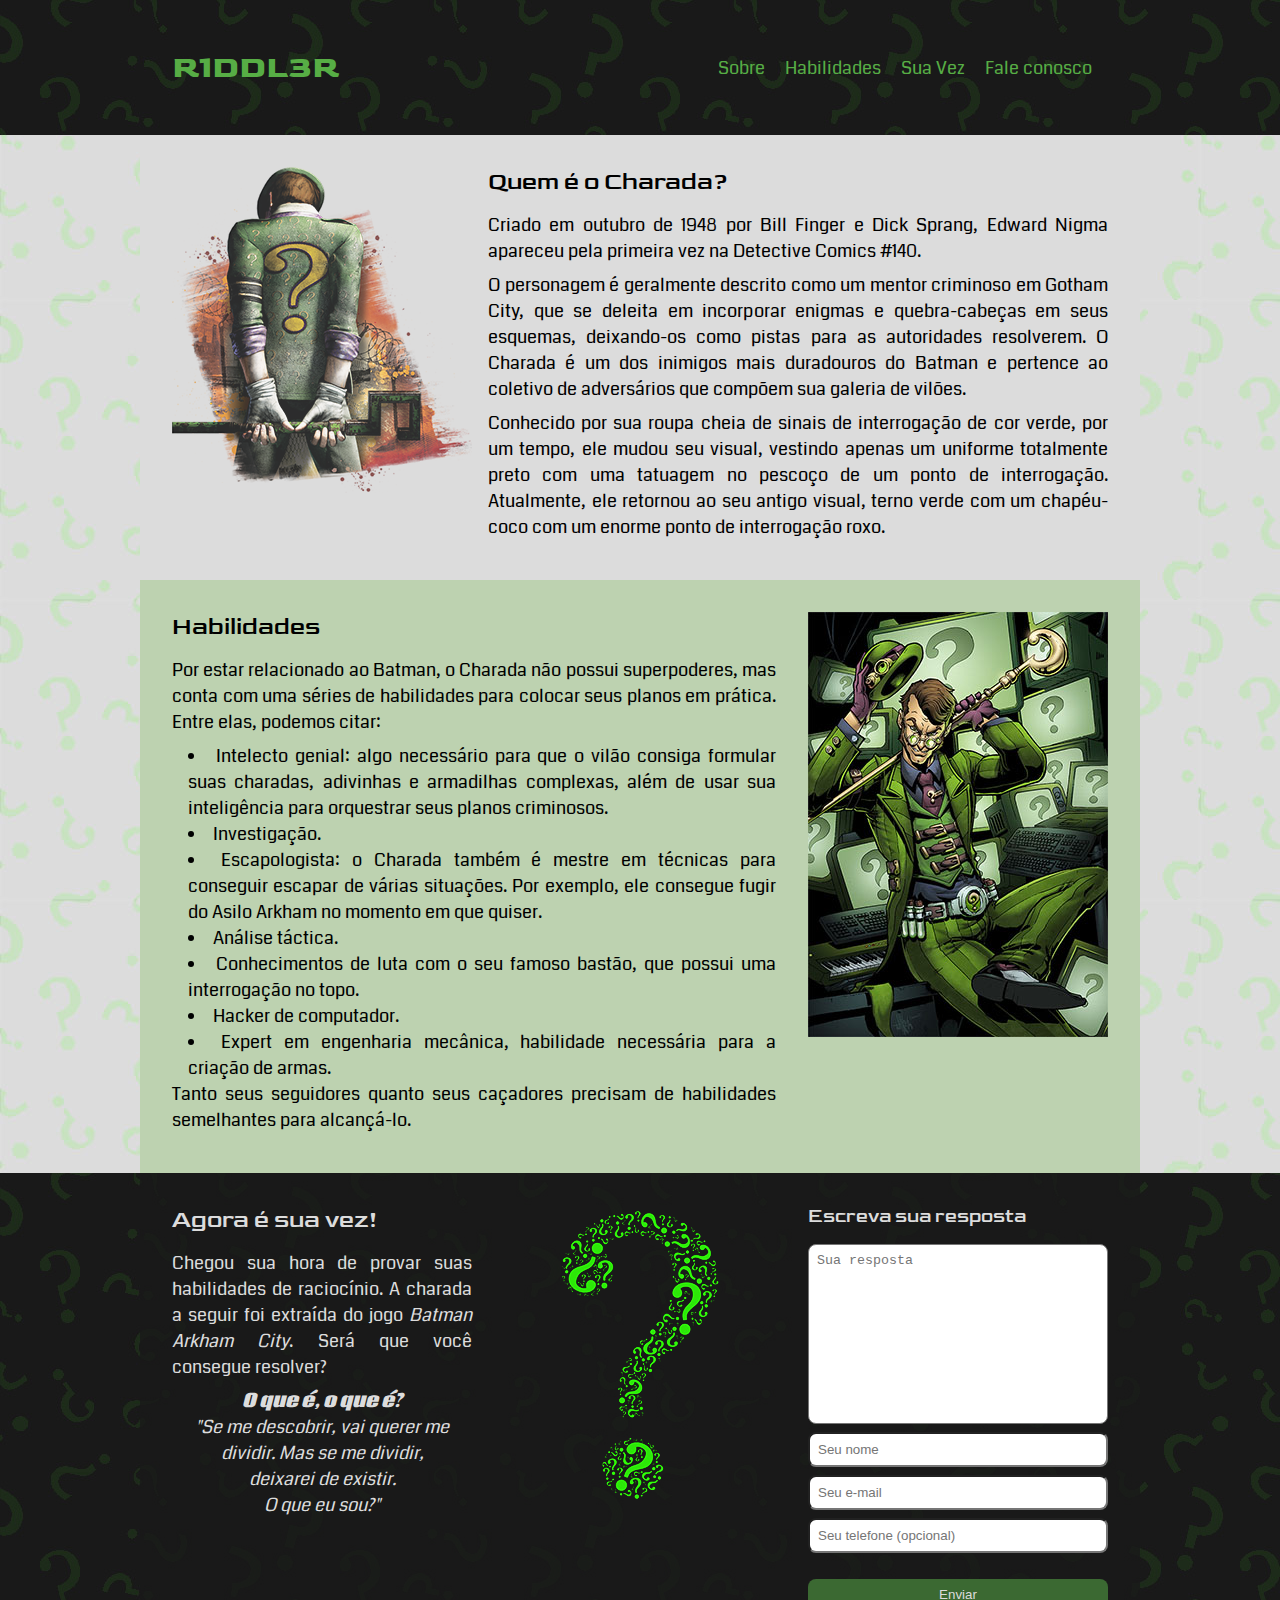
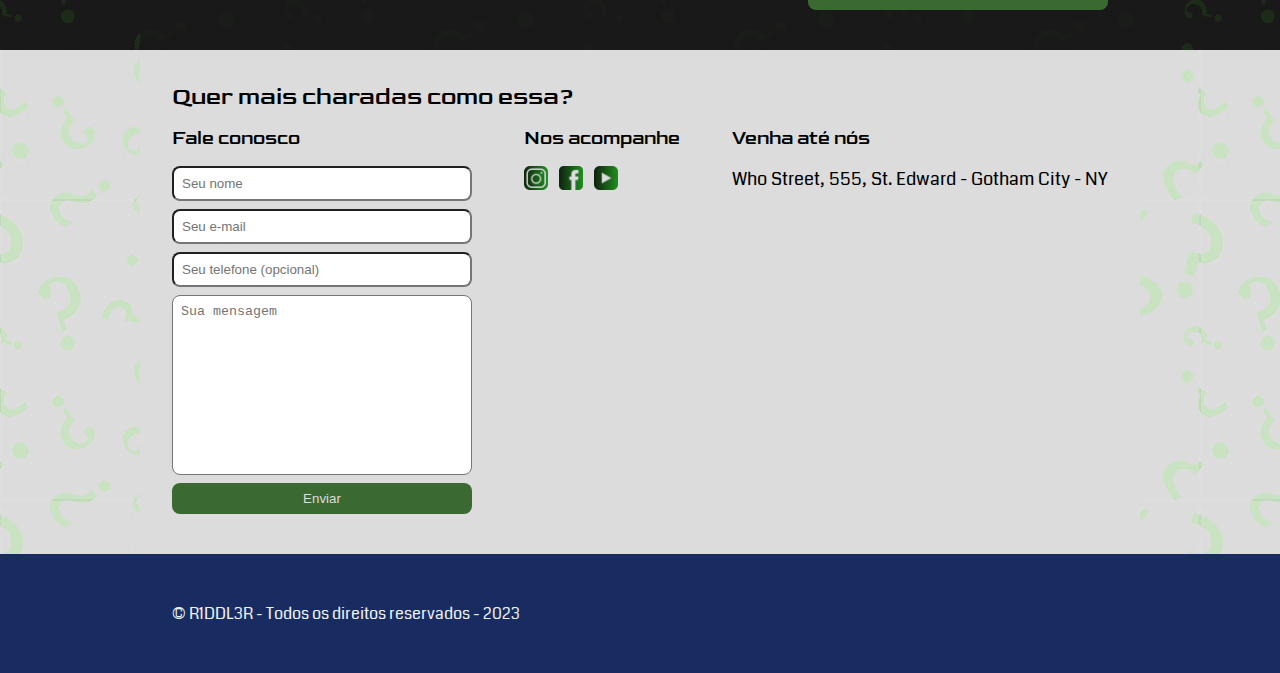
<file: index.html>
<!DOCTYPE html>
<html lang="pt-br">
<head>
    <meta charset="UTF-8">
    <meta http-equiv="X-UA-Compatible" content="IE=edge">
    <meta name="viewport" content="width=device-width, initial-scale=1.0">
    <title>R1DDL3R - Desafios diários em forma de enigmas</title>
    <link rel="preconnect" href="https://fonts.googleapis.com">
    <link rel="preconnect" href="https://fonts.gstatic.com" crossorigin>
    <link href="https://fonts.googleapis.com/css2?family=Coda:wght@400;800&family=Goldman:wght@400;700&display=swap" rel="stylesheet">
    <link rel="stylesheet" href="style.css">
</head>
<body>
    <header>
        <div class="container">
            <h1>R1DDL3R</h1>
            <nav>
                <ul>
                    <li>
                        <a href="#sobre">Sobre</a>
                    </li>
                    <li>
                        <a href="#habilidades">Habilidades</a>
                    </li>
                    <li>
                        <a href="#suavez">Sua Vez</a>
                    </li>
                    <li>
                        <a href="#contact">Fale conosco</a>
                    </li>
                </ul>
            </nav>
        </div>
    </header>
    <section id="sobre">
        <div class="container">
            <div class="about-img">
                <img src="images/riddler.png" alt="Riddler">
            </div>
            <div class="textarea">
                <h2>Quem é o Charada?</h2>
                <p>
                    Criado em outubro de 1948 por Bill Finger e Dick Sprang, Edward Nigma apareceu pela primeira vez na Detective Comics #140.
                </p>
                <p>
                    O personagem é geralmente descrito como um mentor criminoso em Gotham City, que se deleita em incorporar enigmas e quebra-cabeças em seus esquemas, deixando-os como pistas para as autoridades resolverem. O Charada é um dos inimigos mais duradouros do Batman e pertence ao coletivo de adversários que compõem sua galeria de vilões.
                </p>
                <p>
                    Conhecido por sua roupa cheia de sinais de interrogação de cor verde, por um tempo, ele mudou seu visual, vestindo apenas um uniforme totalmente preto com uma tatuagem no pescoço de um ponto de interrogação. Atualmente, ele retornou ao seu antigo visual, terno verde com um chapéu-coco com um enorme ponto de interrogação roxo.
                </p>
            </div>
        </div>
    </section>
    <section id="skills">
        <div class="container">
            <div class="textarea">
                <h2>Habilidades</h2>
                <p>
                    Por estar relacionado ao Batman, o Charada não possui superpoderes, mas conta com uma séries de habilidades para colocar seus planos em prática. Entre elas, podemos citar:
                </p>
                <div class="list">
                    <ul>
                        <li>Intelecto genial: algo necessário para que o vilão consiga formular suas charadas, adivinhas e armadilhas complexas, além de usar sua inteligência para orquestrar seus planos criminosos.</li>
                    </ul>
                    <ul>
                        <li>Investigação.</li>
                    </ul>
                    <ul>
                        <li>Escapologista: o Charada também é mestre em técnicas para conseguir escapar de várias situações. Por exemplo, ele consegue fugir do Asilo Arkham no momento em que quiser.</li>
                    </ul>
                    <ul>
                        <li>Análise táctica.</li>
                    </ul>
                    <ul>
                        <li>Conhecimentos de luta com o seu famoso bastão, que possui uma interrogação no topo.</li>
                    </ul>
                    <ul>
                        <li>Hacker de computador.</li>
                    </ul>
                    <ul>
                        <li>Expert em engenharia mecânica, habilidade necessária para a criação de armas.</li>
                    </ul>
                </div>
                <p>
                    Tanto seus seguidores quanto seus caçadores precisam de habilidades semelhantes para alcançá-lo.
                </p>
            </div>
            <img src="./images/tech_riddler.jpg" alt="Charada cercado por sua tecnologia.">
        </div>
    </section>
    <section id="riddle">
        <div class="container">
            <div class="textarea">
                <h2>Agora é sua vez!</h2>
                <div>
                    <p>
                        Chegou sua hora de provar suas habilidades de raciocínio. A charada a seguir foi extraída do jogo <em>Batman Arkham City</em>. Será que você consegue resolver?<br />
                        <p>
                            <blockquote><b>O que é, o que é?</b>
                            <br />
                            "Se me descobrir, vai querer me dividir. Mas se me dividir, deixarei de existir.<br />O que eu sou?"</blockquote>
                        </p>
                    </p>
                </div>
            </div>
            <div class="question-img">
                <img src="images/question.png" alt="Ponto de interrogação verde.">
            </div>
            <div class="form">
                <h3>Escreva sua resposta </h3>
                <form>
                    <textarea placeholder="Sua resposta" required></textarea>
                    <input type="text" placeholder="Seu nome" required />
                    <input type="email" placeholder="Seu e-mail" required />
                    <input type="tel" placeholder="Seu telefone (opcional)" /><br />
                    <button type="submit">Enviar</button>
                </form>
            </div>
        </div>
    </section>
    <section id="contact">
        <div class="container">
            <h2>Quer mais charadas como essa?</h2>
            <div class="contact-methods">
                <div>
                    <h3>Fale conosco</h3>
                    <form>
                        <input type="text" placeholder="Seu nome" required />
                        <input type="email" placeholder="Seu e-mail" required />
                        <input type="tel" placeholder="Seu telefone (opcional)" />
                        <textarea placeholder="Sua mensagem" required></textarea>
                        <button type="submit">Enviar</button>
                    </form>
                </div>
                <div>
                    <h3>Nos acompanhe</h3>
                    <ul class="social-links">
                        <li>
                            <a href="#" title="Siga-nos no Instagram">
                                <img src="./images/riddler-instagram.png" alt="Logo do Instagram">
                            </a>
                        </li>
                        <li>
                            <a href="#" title="Siga-nos no Facebook">
                                <img src="./images/riddler-facebook.png" alt="Logo do Facebook">
                            </a>
                        </li>
                        <li>
                            <a href="#" title="Visite nosso canal no YouTube">
                                <img src="./images/riddler-youtube.png" alt="Logo do Youtube">
                            </a>
                        </li>
                    </ul>
                </div>
                <div>
                    <h3>Venha até nós</h3>
                    <p>
                        Who Street, 555, St. Edward - Gotham City - NY
                    </p>
                </div>
            </div>
        </div>
    </section>
    <footer>
        <div class="container">
            <p>
                &copy; R1DDL3R - Todos os direitos reservados - 2023
            </p>
        </div>
    </footer>
</body>
</html>
</file>
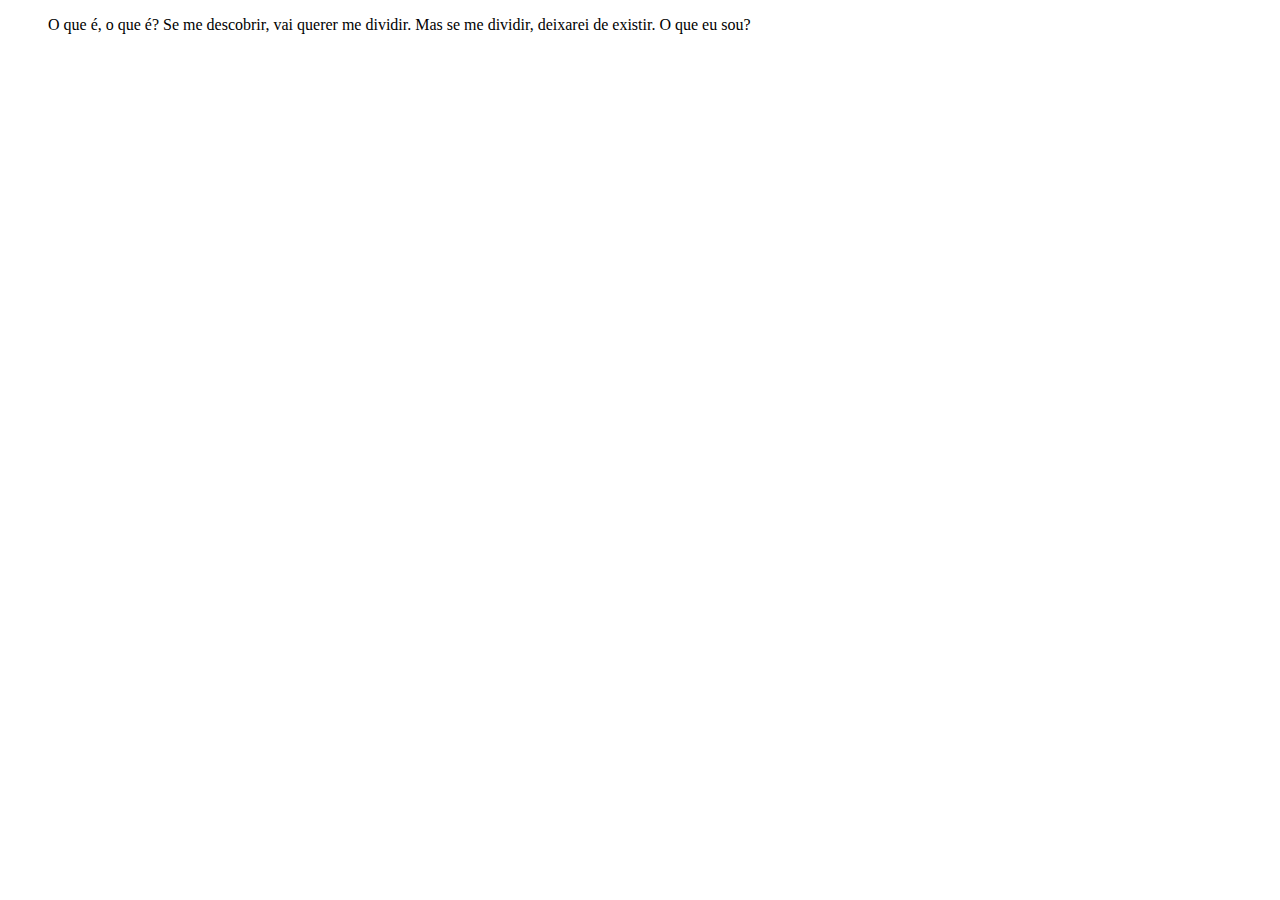
<file: testes.html>
<!DOCTYPE html>
<html lang="en">
<head>
    <meta charset="UTF-8">
    <meta http-equiv="X-UA-Compatible" content="IE=edge">
    <meta name="viewport" content="width=device-width, initial-scale=1.0">
    <title>Document</title>
</head>
<body>
    <p>
        <blockquote>O que é, o que é? Se me descobrir, vai querer me dividir. Mas se me dividir, deixarei de existir. O que eu sou?</blockquote>
    </p>
</body>
</html>
</file>
<file: style.css>
* {
    margin: 0;
    padding: 0;
    box-sizing: border-box;
}

body {
    background-image: url(images/bg-white.jpg);
}

/* Possíveis fontes google: Coda, Goldman, Oxanium, Special Elite */

h1 {
    font-family: 'Goldman', cursive;
}

h2, h3 {
    font-family: 'Goldman', cursive;
    font-weight: 400;
}

p, blockquote, li {
    font-family: 'Coda', cursive;
}

/* CABEÇALHO */
header {
    padding: 16px 0;
    background-image: url(images/bg-black.jpg);
    color: #57ad45;
}

header nav li {
    display: inline;
    margin-right: 16px;
    font-size: 18px;
}

header li a {
    color: #57ad45;
    text-decoration: none;
}

header li a:hover {
    color:#2bff00;
}

.container {
    max-width: 1000px;
    width: 100%;
    margin: 0 auto;
    padding: 32px 32px;
}

header .container,
section .container {
    display: flex;
    align-items: center;
    justify-content: space-between;
}

section p,
#skills li,
section blockquote {
    font-size: 18px;
}

h2 {
    margin-bottom: 16px;
    /* font-style: italic; */
}

section p,
#skills li {
    text-align: justify;
}

/* SEÇÃO SOBRE */
section .container {
    align-items: flex-start;
}

#sobre .container {
    background-color: #dcdcdc;
}

#sobre .container img {
    margin-right: 16px;
}

#sobre p {
    margin-bottom: 8px;
}

/* SEÇÃO HABILIDADES */
#skills .container {
    background-color: #bdd2b0;
}

#skills .textarea {
    margin-right: 16px;
}

#skills .container img {
    margin-left: 16px;
}

#skills li {
    padding-left: 16px;
    list-style-position: inside;
}

#skills p {
    margin-bottom: 8px;
}

/* SEÇÃO SUA VEZ */
#riddle {
    background-image: url(images/bg-black.jpg);
    color: #dcdcdc;
}

#riddle .container {
    flex-wrap: wrap;
    background: rgba(25, 25, 25, 0.8) ;
}

#riddle .textarea {
    max-width: 300px;
    width: 100%;
    margin-right: 16px;
}

#riddle p {
    margin-bottom: 8px;
}

blockquote {
    margin: 8px 16px;
    text-align: center;
    font-style: italic;
}


#riddle img {
    height: 300px;
    margin: 0 16px;
}

#riddle .form {
    max-width: 300px;
    display: block;
    margin-left: 16px;
}

#riddle .form textarea,
#riddle .form input {
    width: 300px;
}

/* SEÇÃO CONTATO */
#contact .container {
    background-color: #dcdcdc;
    display: block;
}

.contact-methods {
    display: flex;
    justify-content: space-between;
}

form input,
form textarea,
form button {
    display: block;
    width: 300px;
    margin-bottom: 8px;
    padding: 8px;
    border-radius: 8px;
}

form textarea {
    resize: none;
    height: 180px;
}

section h3 {
    margin-bottom: 16px;
}

form button {
    background-color: #3b6932;
    color: #dcdcdc;
    border: none;
    cursor: pointer;
}

form button:hover {
    background-color: #43a130;
}

input:focus,
textarea:focus {
    outline-color: #2bff00;
}

.social-links img {
    height: 24px;
}

.social-links li {
    display: inline;
    margin-right: 8px;
}

.social-links li a {
    text-decoration: none;
}

footer {
    background-color: #182c61;
    color: #ecf0f1;
    padding: 16px 0;
}
</file>
